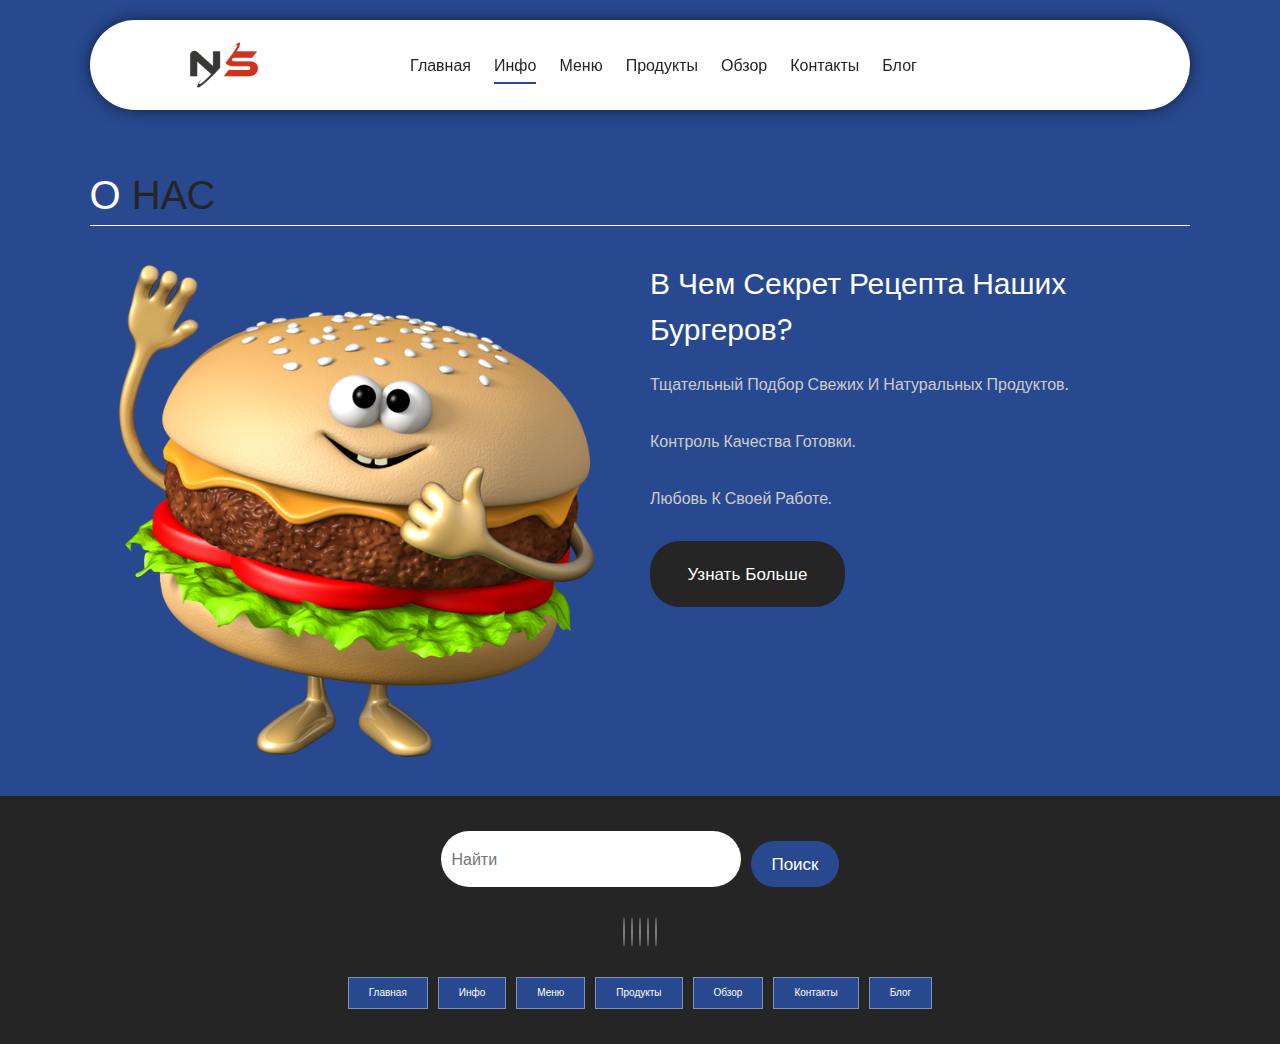
<file: about.html>
<!DOCTYPE html>
<html lang="en">
<head>
    <meta charset="UTF-8">
    <meta http-equiv="X-UA-Compatible" content="IE=edge">
    <meta name="viewport" content="width=device-width, initial-scale=1.0">
    <link rel="stylesheet" href="style.css">
    <script src="./jquery-3.5.1.min.js"></script>

    <link rel="stylesheet" href="https://cdnjs.cloudflare.com/ajax/libs/font-awesome/6.1.1/css/all.min.css" integrity="sha512-KfkfwYDsLkIlwQp6LFnl8zNdLGxu9YAA1QvwINks4PhcElQSvqcyVLLD9aMhXd13uQjoXtEKNosOWaZqXgel0g==" crossorigin="anonymous" referrerpolicy="no-referrer" />
    <title>Инфо</title>
</head>
<body>

    <header class="header" >
        <a href="#" class="logo">
            <img src="./image/pngegg.png" alt="logo">
        </a>
        <nav class="navbar">
            <a href="./index.html">Главная</a>
            <a href="./about.html" class="active">Инфо</a>
            <a href="./menu.html" >Меню</a>
            <a href="./products.html">Продукты</a>
            <a href="./review.html">Обзор</a>
            <a href="./contact.html">Контакты</a>
            <a href="./blog.html">Блог</a>
        </nav>
        <div class="buttons">
            <button id="search-btn">
                <a href="./search.html"><i class="fas fa-search"></i></a> 

            </button>
            <button id="cart-btn">
                <a href="./cart.html"><i class="fas fa-shopping-cart"></i></a> 

            </button>
            <button id="menu-btn">
                <i class="fas fa-bars"></i>
            </button>
        </div>
        <div class="search-form">
            <input type="text" class="search-input" id="search-box" placeholder="Search">
            <i class="fas fa-search"></i>
        </div>
        
    </header>
    <section class="about" id="about">
        <h1 class="heading">О <span>нас</span> </h1>

        <div class="row">
            <div class="image">
                <img src="./image/pngwing.com (7).png" alt="">
            </div>
            <div class="content">
                <h3>В чем секрет рецепта наших бургеров?</h3>
                <div class="paragraph">
                    <p>Тщательный подбор свежих и натуральных продуктов.</p>
                    <p>Контроль качества готовки.</p>
                    <p>Любовь к своей работе.</p>
                </div>
                    <a href="#" class="btn">Узнать больше</a>
            </div>
        </div>
    </section>
    
    <section class="footer">
        <div class="search">
            <input type="text" class="search-input" placeholder="Найти">
            <button class="btn btn-primary">Поиск</button>
        </div>
        <div class="share">
            <a href="#" class="fab fa-facebook"></a>
            <a href="#" class="fab fa-twitter"></a>
            <a href="#" class="fab fa-instagram"></a>
            <a href="#" class="fab fa-linkedin"></a>
            <a href="#" class="fab fa-pinterest"></a>
        </div>
        <div class="links">
            <a href="#home">Главная</a>
            <a href="#about">Инфо</a>
            <a href="#menu">Меню</a>
            <a href="#products">Продукты</a>
            <a href="#review">Обзор</a>
            <a href="#contact">Контакты</a>
            <a href="#blog">Блог</a>
        </div>
    </section>

    <script src="./main.js"></script>

</body>
</html>
</file>
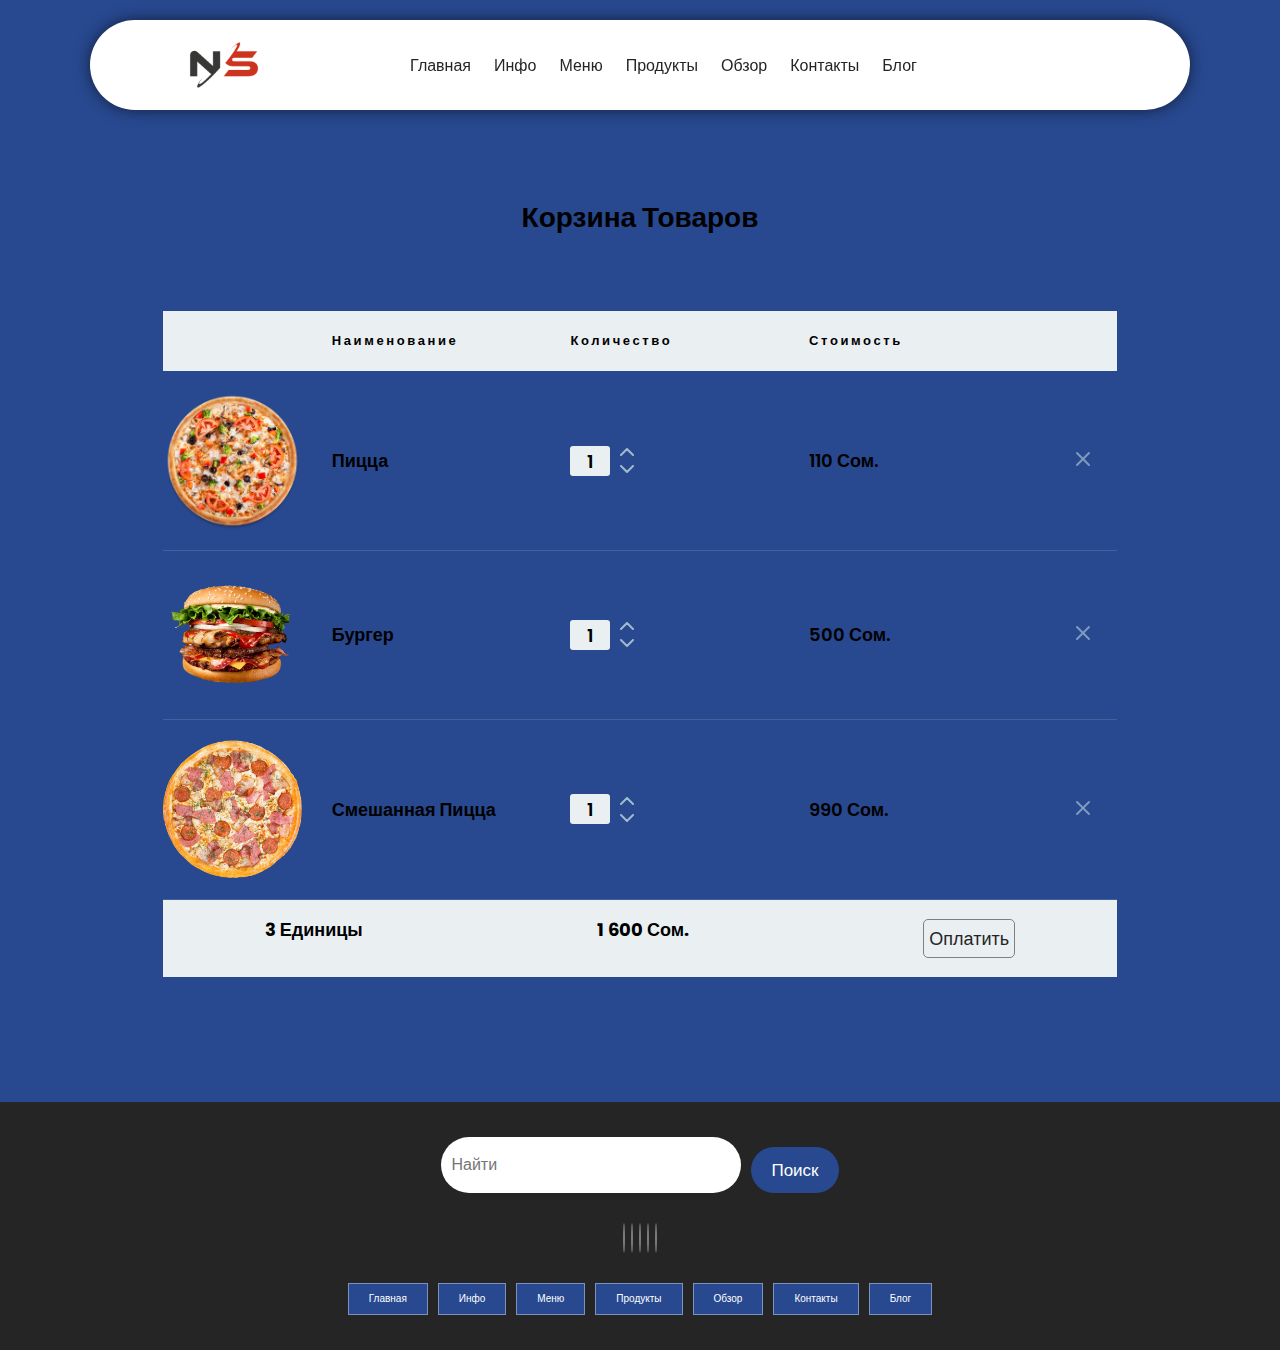
<file: cart.html>
<!DOCTYPE html>
<html lang="en">
<head>
    <meta charset="UTF-8">
    <meta http-equiv="X-UA-Compatible" content="IE=edge">
    <meta name="viewport" content="width=device-width, initial-scale=1.0">
    <title>Корзина товаров</title>
    <link rel="stylesheet" href="./style.css">
    <script src="./jquery-3.5.1.min.js"></script>

    <link rel="stylesheet" href="https://cdnjs.cloudflare.com/ajax/libs/font-awesome/6.1.1/css/all.min.css" integrity="sha512-KfkfwYDsLkIlwQp6LFnl8zNdLGxu9YAA1QvwINks4PhcElQSvqcyVLLD9aMhXd13uQjoXtEKNosOWaZqXgel0g==" crossorigin="anonymous" referrerpolicy="no-referrer" />
</head>
<body>
    <header class="header" >
        <a href="#" class="logo">
            <img src="./image/pngegg.png" alt="logo">
        </a>
        <nav class="navbar">
            <a href="./index.html">Главная</a>
            <a href="./about.html">Инфо</a>
            <a href="./menu.html" >Меню</a>
            <a href="./products.html">Продукты</a>
            <a href="./review.html">Обзор</a>
            <a href="./contact.html">Контакты</a>
            <a href="./blog.html">Блог</a>
        </nav>
        <div class="buttons">
            <button id="search-btn">
                <a href="./search.html"><i class="fas fa-search"></i></a> 

            </button>
            <button id="cart-btn">
                <i class="fas fa-shopping-cart search-active"></i>
            </button>
            <button id="menu-btn">
                <i class="fas fa-bars"></i>
            </button>
        </div>
        <div class="search-form">
            <input type="text" class="search-input" id="search-box" placeholder="Search">
            <i class="fas fa-search"></i>
        </div>
        
    </header>
    <section class="section-cart">
        <header class="section-cart__header">
            <div class="container">
                <h1 class="title-1">Корзина товаров</h1>
            </div>
        </header>
        <div class="section-cart__body">
            <div class="container">

                <section class="cart">
                    <header class="cart-header">
                        <div class="cart-header__title">наименование</div>
                        <div class="cart-header__count">количество</div>
                        <div class="cart-header__cost">стоимость</div>
                    </header>

                    <section class="product">
                        <div class="product__img"><img src="./image/pngwing.com.png" alt=""></div>
                        <div class="product__title">Пицца</div>
                        <div class="product__count">
                            <div class="count">
                                <div class="count__box">
                                    <input type="number" class="count__input" min="1" max="100" value="1">
                                </div>
                                <div class="count__controls">
                                    <button type="button" class="count__up">
                                        <img src="./image/icons/icon-up.svg" alt="Increase">
                                    </button>
                                    <button type="button" class="count__down">
                                        <img src="./image/icons/icon-down.svg" alt="Decrease">
                                    </button>
                                </div>
                            </div>
                        </div>
                        <div class="product__price">110 сом.</div>
                        <div class="product__controls">
                            <button type="button">
                                <img src="./image/icons/cross.svg" alt="Delete">
                            </button>
                        </div>
                    </section>

                    <section class="product">
                        <div class="product__img"><img src="./image/pngwing.com (2).png" alt="Бургер"></div>
                        <div class="product__title">Бургер</div>
                        <div class="product__count">
                            <div class="count">
                                <div class="count__box">
                                    <input type="number" class="count__input" min="1" max="100" value="1">
                                </div>
                                <div class="count__controls">
                                    <button type="button" class="count__up">
                                        <img src="./image/icons/icon-up.svg" alt="Increase">
                                    </button>
                                    <button type="button" class="count__down">
                                        <img src="./image/icons/icon-down.svg" alt="Decrease">
                                    </button>
                                </div>
                            </div>
                        </div>
                        <div class="product__price">500 сом.</div>
                        <div class="product__controls">
                            <button type="button">
                                <img src="./image/icons/cross.svg" alt="Delete">
                            </button>
                        </div>
                    </section>

                    <section class="product">
                        <div class="product__img"><img src="./image/pngwing.com (1).png" alt="Смешанная пицца"></div>
                        <div class="product__title">Смешанная пицца</div>
                        <div class="product__count">
                            <div class="count">
                                <div class="count__box">
                                    <input type="number" class="count__input" min="1" max="100" value="1">
                                </div>
                                <div class="count__controls">
                                    <button type="button" class="count__up">
                                        <img src="./image/icons/icon-up.svg" alt="Increase">
                                    </button>
                                    <button type="button" class="count__down">
                                        <img src="./image/icons/icon-down.svg" alt="Decrease">
                                    </button>
                                </div>
                            </div>
                        </div>
                        <div class="product__price">990 сом.</div>
                        <div class="product__controls">
                            <button type="button">
                                <img src="./image/icons/cross.svg" alt="Delete">
                            </button>
                        </div>
                    </section>


                    <footer class="cart-footer">
                        <div class="cart-footer__count">3 единицы</div>
                        <div class="cart-footer__price">1 600 сом.</div>
                        <div><a href="./order.html"><button >Оплатить</button></a></div>
                    </footer>
                </section>

            </div>
        </div>
    </section>
    <section class="footer">
        <div class="search">
            <input type="text" class="search-input" placeholder="Найти">
            <button class="btn btn-primary">Поиск</button>
        </div>
        <div class="share">
            <a href="#" class="fab fa-facebook"></a>
            <a href="#" class="fab fa-twitter"></a>
            <a href="#" class="fab fa-instagram"></a>
            <a href="#" class="fab fa-linkedin"></a>
            <a href="#" class="fab fa-pinterest"></a>
        </div>
        <div class="links">
            <a href="#home">Главная</a>
            <a href="#about">Инфо</a>
            <a href="#menu">Меню</a>
            <a href="#products">Продукты</a>
            <a href="#review">Обзор</a>
            <a href="#contact">Контакты</a>
            <a href="#blog">Блог</a>
        </div>
    </section>
<script src="./main.js"></script>

</body>
</html>
</file>
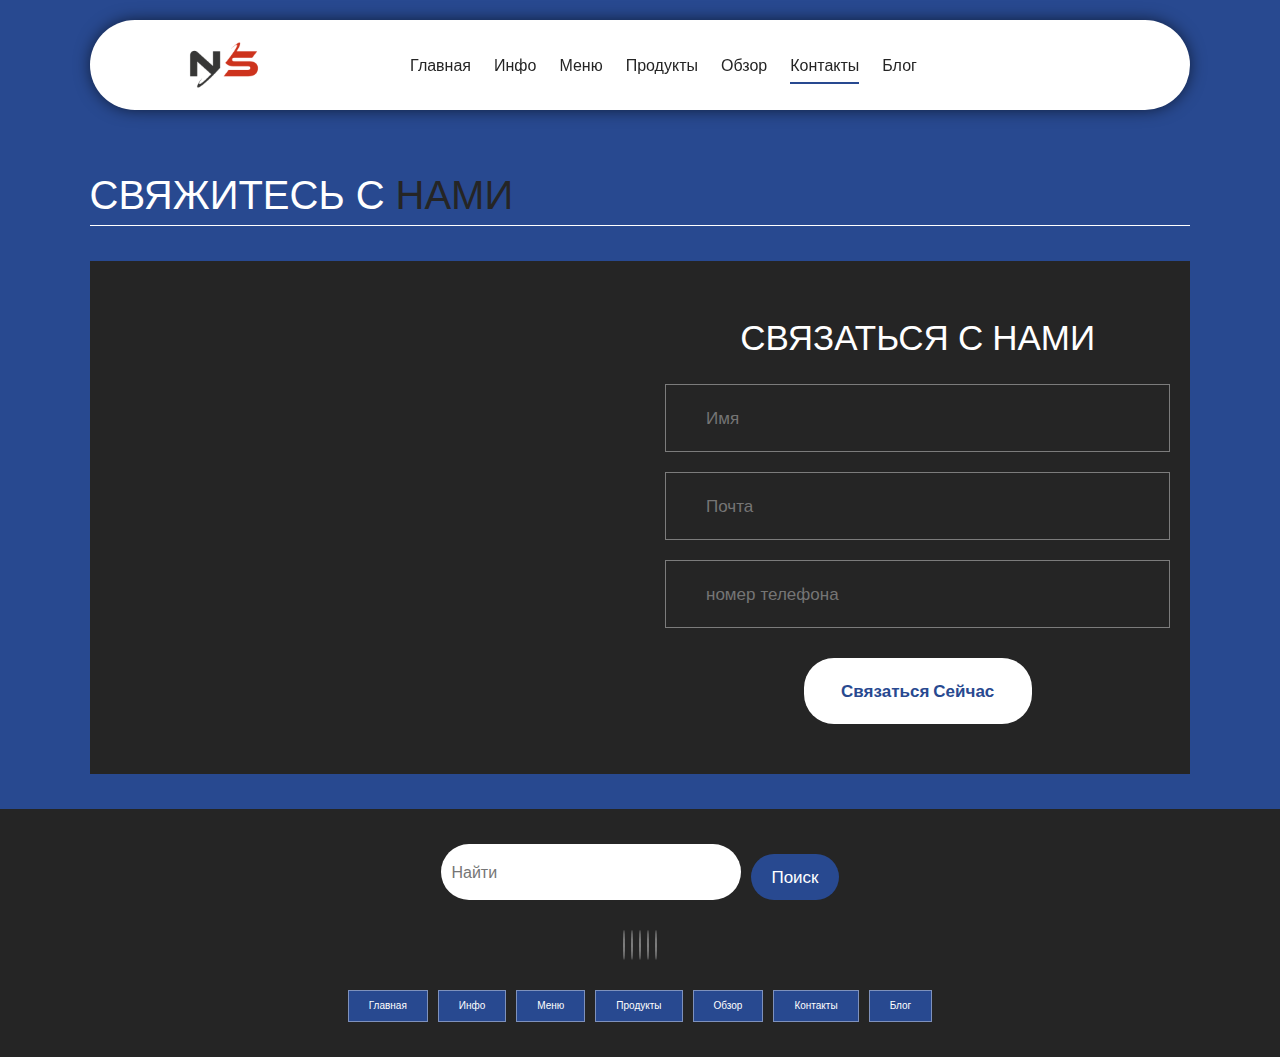
<file: contact.html>
<!DOCTYPE html>
<html lang="en">
<head>
    <meta charset="UTF-8">
    <meta http-equiv="X-UA-Compatible" content="IE=edge">
    <meta name="viewport" content="width=device-width, initial-scale=1.0">
    <link rel="stylesheet" href="style.css">
    <script src="./jquery-3.5.1.min.js"></script>

    <link rel="stylesheet" href="https://cdnjs.cloudflare.com/ajax/libs/font-awesome/6.1.1/css/all.min.css" integrity="sha512-KfkfwYDsLkIlwQp6LFnl8zNdLGxu9YAA1QvwINks4PhcElQSvqcyVLLD9aMhXd13uQjoXtEKNosOWaZqXgel0g==" crossorigin="anonymous" referrerpolicy="no-referrer" />
    <title>Контакты</title>
</head>
<body>

    <header class="header" >
        <a href="#" class="logo">
            <img src="./image/pngegg.png" alt="logo">
        </a>
        <nav class="navbar">
            <a href="./index.html">Главная</a>
            <a href="./about.html">Инфо</a>
            <a href="./menu.html" >Меню</a>
            <a href="./products.html">Продукты</a>
            <a href="./review.html">Обзор</a>
            <a href="./contact.html" class="active">Контакты</a>
            <a href="./blog.html">Блог</a>
        </nav>
        <div class="buttons">
            <button id="search-btn">
                <a href="./search.html"><i class="fas fa-search"></i></a> 

            </button>
            <button id="cart-btn">
                <a href="./cart.html"><i class="fas fa-shopping-cart"></i></a> 

            </button>
            <button id="menu-btn">
                <i class="fas fa-bars"></i>
            </button>
        </div>
        <div class="search-form">
            <input type="text" class="search-input" id="search-box" placeholder="Search">
            <i class="fas fa-search"></i>
        </div>
        
    </header>
    <section class="contact" id="contact">
        <h1 class="heading">Свяжитесь с  <span>нами</span> </h1>
        <div class="row">
            <iframe class="map" src="https://www.google.com/maps/embed?pb=!1m18!1m12!1m3!1d983.3235940970079!2d8.540719273659763!3d47.3713194174677!2m3!1f0!2f0!3f0!3m2!1i1024!2i768!4f13.1!3m3!1m2!1s0x47900a00aa1e1d17%3A0x278f576acdd580f5!2sStorchen%20Z%C3%BCrich%20-%20Lifestyle%20Boutique%20Hotel!5e0!3m2!1sde!2sch!4v1658505945506!5m2!1sde!2sch" allowfullscreen="" loading="lazy" referrerpolicy="no-referrer-when-downgrade"></iframe>
            <form>
                <h3>связаться с нами</h3>
                <div class="inputBox">
                    <i class="fas fa-user"></i>
                    <input type="text" placeholder="Имя">
                </div>
                <div class="inputBox">
                    <i class="fas fa-envelope"></i>
                    <input type="email" placeholder="Почта">
                </div>
                <div class="inputBox">
                    <i class="fas fa-phone"></i>
                    <input type="number" placeholder="номер телефона">
                </div>
                <input type="submit" class="btn" value="связаться сейчас">
            </form>
        </div>
    </section>
<section class="footer">
    <div class="search">
        <input type="text" class="search-input" placeholder="Найти">
        <button class="btn btn-primary">Поиск</button>
    </div>
    <div class="share">
        <a href="#" class="fab fa-facebook"></a>
        <a href="#" class="fab fa-twitter"></a>
        <a href="#" class="fab fa-instagram"></a>
        <a href="#" class="fab fa-linkedin"></a>
        <a href="#" class="fab fa-pinterest"></a>
    </div>
    <div class="links">
        <a href="#home">Главная</a>
        <a href="#about">Инфо</a>
        <a href="#menu">Меню</a>
        <a href="#products">Продукты</a>
        <a href="#review">Обзор</a>
        <a href="#contact">Контакты</a>
        <a href="#blog">Блог</a>
    </div>
</section>

<script src="./main.js"></script>


</body>
</html>
</file>
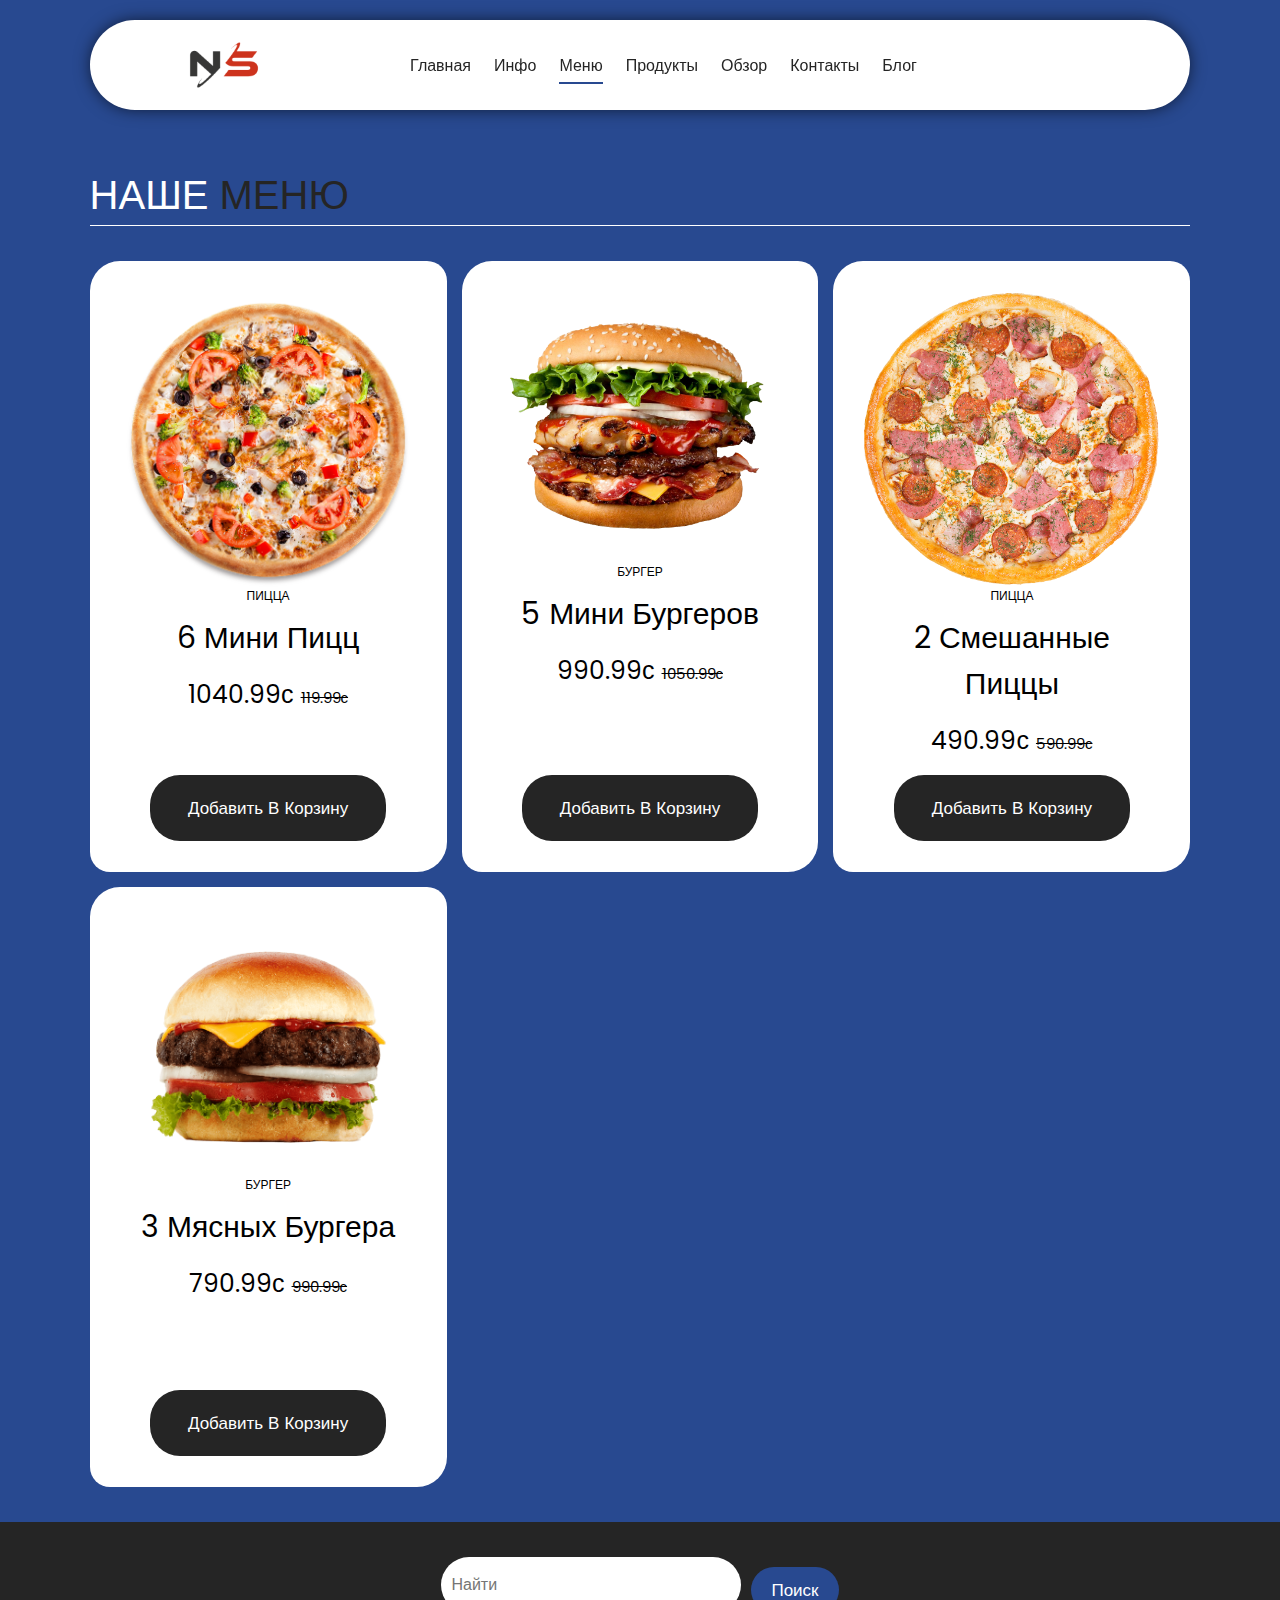
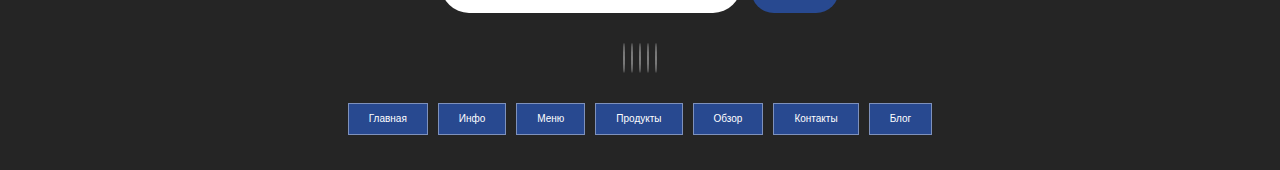
<file: menu.html>
<!DOCTYPE html>
<html lang="en">
<head>
    <meta charset="UTF-8">
    <meta http-equiv="X-UA-Compatible" content="IE=edge">
    <meta name="viewport" content="width=device-width, initial-scale=1.0">
    <link rel="stylesheet" href="style.css">
    <script src="./jquery-3.5.1.min.js"></script>

    <link rel="stylesheet" href="https://cdnjs.cloudflare.com/ajax/libs/font-awesome/6.1.1/css/all.min.css" integrity="sha512-KfkfwYDsLkIlwQp6LFnl8zNdLGxu9YAA1QvwINks4PhcElQSvqcyVLLD9aMhXd13uQjoXtEKNosOWaZqXgel0g==" crossorigin="anonymous" referrerpolicy="no-referrer" />
    <title>Меню</title>
</head>
<body>

    <header class="header" >
        <a href="#" class="logo">
            <img src="./image/pngegg.png" alt="logo">
        </a>
        <nav class="navbar">
            <a href="./index.html">Главная</a>
            <a href="./about.html">Инфо</a>
            <a href="./menu.html" class="active" >Меню</a>
            <a href="./products.html">Продукты</a>
            <a href="./review.html">Обзор</a>
            <a href="./contact.html">Контакты</a>
            <a href="./blog.html">Блог</a>
        </nav>
        <div class="buttons">
            <button id="search-btn">
                <a href="./search.html"><i class="fas fa-search"></i></a> 

            </button>
            <button id="cart-btn">
                <a href="./cart.html"><i class="fas fa-shopping-cart"></i></a> 

            </button>
            <button id="menu-btn">
                <i class="fas fa-bars"></i>
            </button>
        </div>
        <div class="search-form">
            <input type="text" class="search-input" id="search-box" placeholder="Search">
            <i class="fas fa-search"></i>
        </div>
        
    </header>
    <section class="menu" id="menu">
        <h1 class="heading">Наше <span>меню</span></h1>
        <div class="box-container">
            <div class="box">

                <div class="box-head">
                    <img src="./image/pngwing.com.png" alt="">
                    <span class="menu-category">Пицца</span>
                    <h3>6 Мини пицц</h3>
                    <div class="price">1040.99с <span>119.99с</span></div>
                </div>
                <div class="box-bottom">
                    <a href="#" class="btn">Добавить в корзину</a>
                </div>
            </div>
            <div class="box">

                <div class="box-head">
                    <img src="./image/pngwing.com (2).png" alt="">
                    <span class="menu-category">Бургер</span>
                    <h3>5 Мини Бургеров</h3>
                    <div class="price">990.99с <span>1050.99с</span></div>
                </div>
                <div class="box-bottom">
                    <a href="#" class="btn">Добавить в корзину</a>
                </div>
            </div>
            <div class="box">

                <div class="box-head">
                    <img src="./image/pngwing.com (1).png" alt="">
                    <span class="menu-category">Пицца</span>
                    <h3>2 Смешанные пиццы</h3>
                    <div class="price">490.99с <span>590.99с</span></div>
                </div>
                <div class="box-bottom">
                    <a href="#" class="btn">Добавить в корзину</a>
                </div>
            </div>
            <div class="box">

                <div class="box-head">
                    <img src="./image/pngwing.com (3).png" alt="">
                    <span class="menu-category">Бургер</span>
                    <h3>3 Мясных бургера</h3>
                    <div class="price">790.99с <span>990.99с</span></div>
                </div>
                <div class="box-bottom">
                    <a href="#" class="btn">Добавить в корзину</a>
                </div>
            </div>
        </div>
    </section>

    <section class="footer">
        <div class="search">
            <input type="text" class="search-input" placeholder="Найти">
            <button class="btn btn-primary">Поиск</button>
        </div>
        <div class="share">
            <a href="#" class="fab fa-facebook"></a>
            <a href="#" class="fab fa-twitter"></a>
            <a href="#" class="fab fa-instagram"></a>
            <a href="#" class="fab fa-linkedin"></a>
            <a href="#" class="fab fa-pinterest"></a>
        </div>
        <div class="links">
            <a href="#home">Главная</a>
            <a href="#about">Инфо</a>
            <a href="#menu">Меню</a>
            <a href="#products">Продукты</a>
            <a href="#review">Обзор</a>
            <a href="#contact">Контакты</a>
            <a href="#blog">Блог</a>
        </div>
    </section>

    <script src="./main.js"></script>

</body>
</html>
</file>
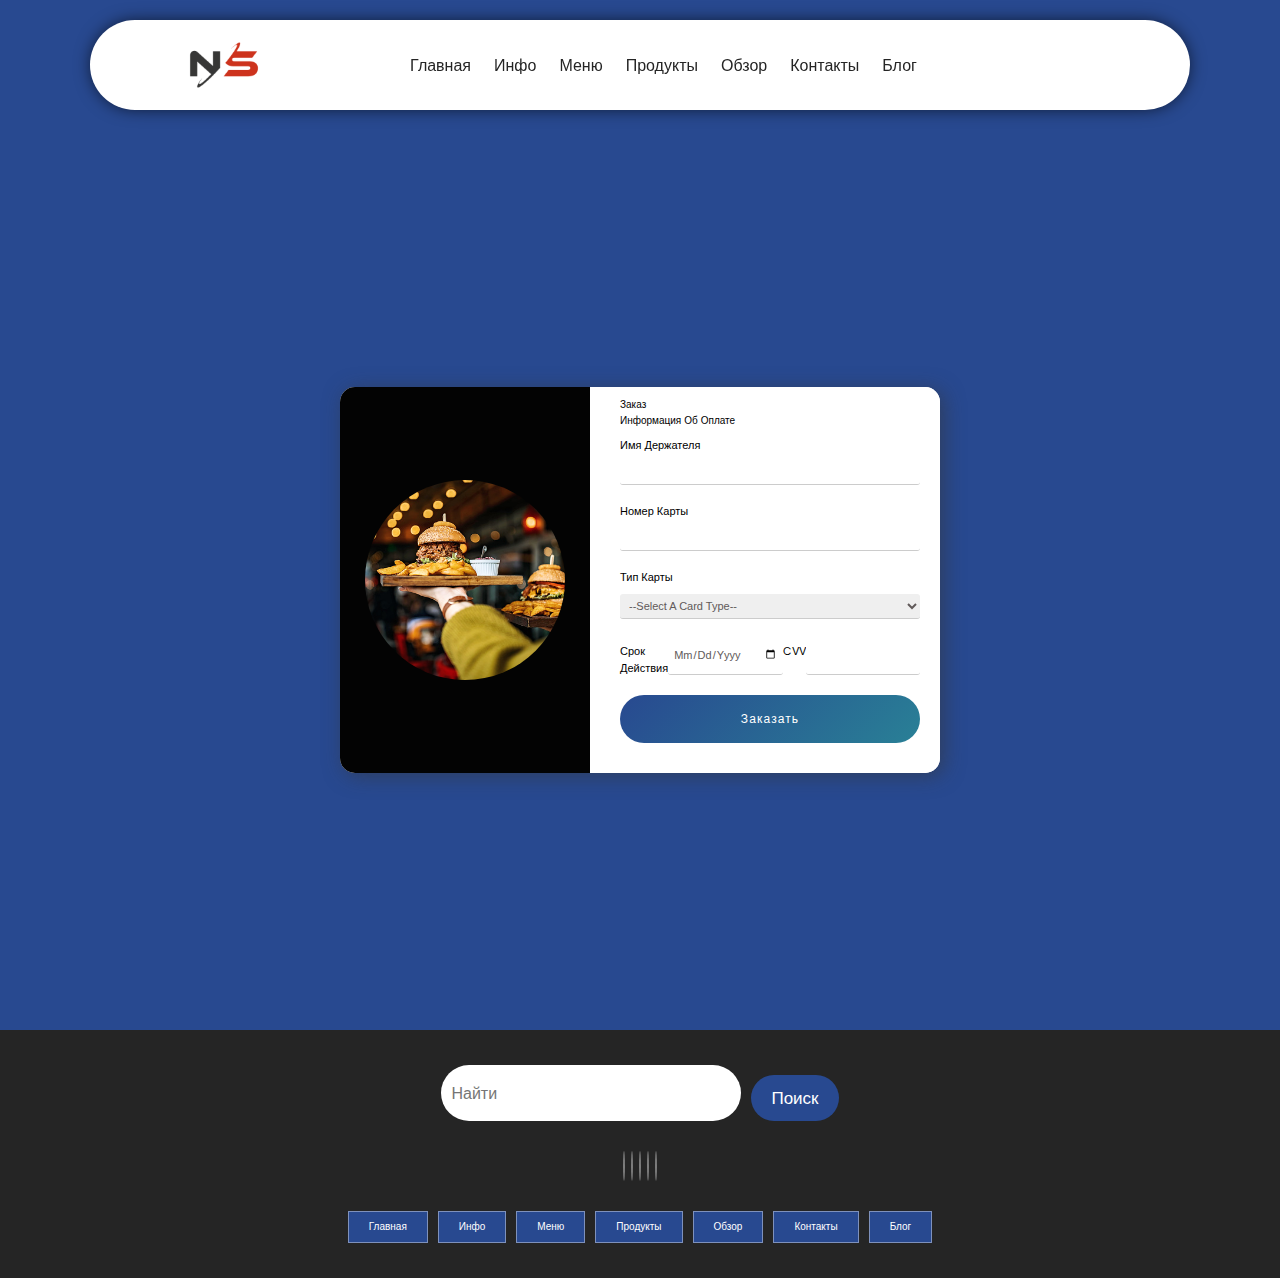
<file: order.html>
<!DOCTYPE html>
<html>

<head>
    <title>Заказ</title>
    <meta name="description" content="This is the description">
    <link rel="stylesheet" href="style.css">
    <script src="./jquery-3.5.1.min.js"></script>

    <link rel="stylesheet" href="https://cdnjs.cloudflare.com/ajax/libs/font-awesome/6.1.1/css/all.min.css" integrity="sha512-KfkfwYDsLkIlwQp6LFnl8zNdLGxu9YAA1QvwINks4PhcElQSvqcyVLLD9aMhXd13uQjoXtEKNosOWaZqXgel0g==" crossorigin="anonymous" referrerpolicy="no-referrer" />

</head>

<body>
    <header class="header" >
        <a href="#" class="logo">
            <img src="./image/pngegg.png" alt="logo">
        </a>
        <nav class="navbar">
            <a href="./index.html">Главная</a>
            <a href="./about.html">Инфо</a>
            <a href="./menu.html" >Меню</a>
            <a href="./products.html">Продукты</a>
            <a href="./review.html">Обзор</a>
            <a href="./contact.html">Контакты</a>
            <a href="./blog.html">Блог</a>
        </nav>
        <div class="buttons">
            <button id="search-btn">
                <a href="./search.html"><i class="fas fa-search"></i></a> 

            </button>
            <button id="cart-btn">
                <a href="./cart.html"><i class="fas fa-shopping-cart"></i></a> 

            </button>
            <button id="menu-btn">
                <i class="fas fa-bars"></i>
            </button>
        </div>
        <div class="search-form">
            <input type="text" class="search-input" id="search-box" placeholder="Search">
            <i class="fas fa-search"></i>
        </div>
        
    </header>

    <div class="mainscreen">
        
          <div class="card">
            <div class="leftside">
              <img
                src="./image/order-photo.jpg"
                class="product_order"
                alt="Shoes"
              />
            </div>
            <div class="rightside">
                <h1>Заказ</h1>
                <h2>Информация об оплате</h2>
                <p>Имя держателя</p>
                <input type="text" class="inputbox" name="name"  />
                <p>Номер карты</p>
                <input type="number" class="inputbox" name="card_number" id="card_number"  />
    
                <p>Тип карты</p>
                <select class="inputbox" name="card_type" id="card_type" >
                  <option value="">--Select a Card Type--</option>
                  <option value="Visa">Visa</option>
                  <option value="RuPay">RuPay</option>
                  <option value="MasterCard">MasterCard</option>
                </select>
    <div class="expcvv">
    
                <p >Срок действия</p>
                <input type="date" class="inputbox" name="exp_date"   />
    
                <p >CVV</p>
                <input type="пароль" class="inputbox" name="cvv" id="cvv"  />
            </div>
              <a href="./index.html"><button  class="button">Заказать</button></a>  
            </div>
          </div>
        </div>
      
    
    <section class="footer">
        <div class="search">
            <input type="text" class="search-input" placeholder="Найти">
            <button class="btn btn-primary">Поиск</button>
        </div>
        <div class="share">
            <a href="#" class="fab fa-facebook"></a>
            <a href="#" class="fab fa-twitter"></a>
            <a href="#" class="fab fa-instagram"></a>
            <a href="#" class="fab fa-linkedin"></a>
            <a href="#" class="fab fa-pinterest"></a>
        </div>
        <div class="links">
            <a href="#home">Главная</a>
            <a href="#about">Инфо</a>
            <a href="#menu">Меню</a>
            <a href="#products">Продукты</a>
            <a href="#review">Обзор</a>
            <a href="#contact">Контакты</a>
            <a href="#blog">Блог</a>
        </div>
    </section>
<script src="./main.js"></script>

</body>

</html>
</file>
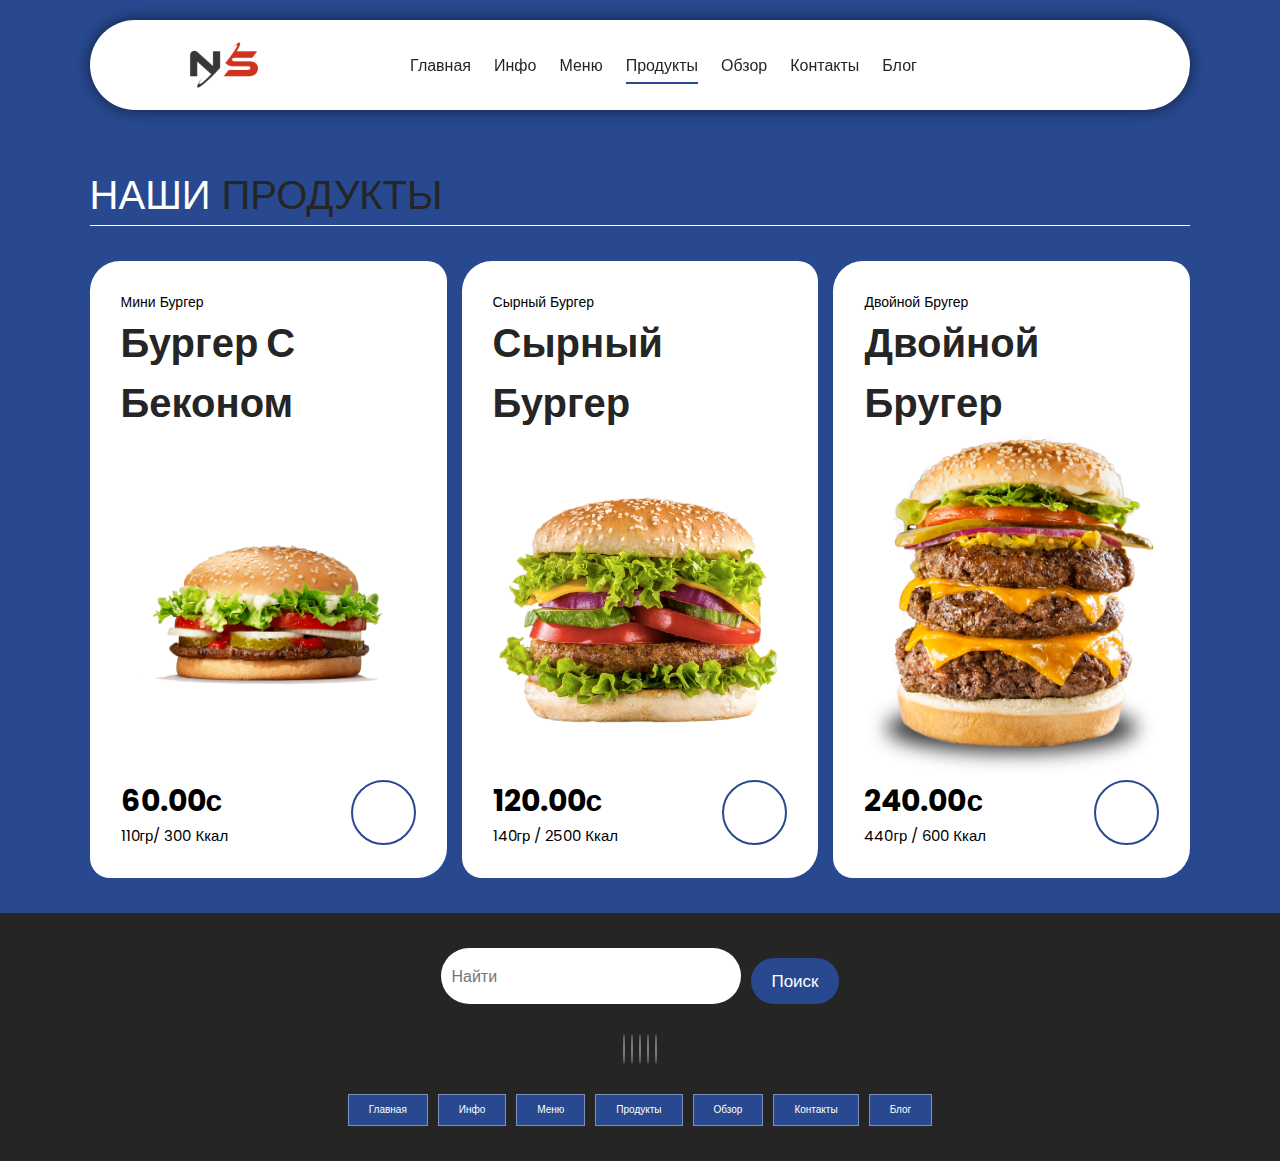
<file: products.html>
<!DOCTYPE html>
<html lang="en">
<head>
    <meta charset="UTF-8">
    <meta http-equiv="X-UA-Compatible" content="IE=edge">
    <meta name="viewport" content="width=device-width, initial-scale=1.0">
    <link rel="stylesheet" href="style.css">
    <script src="./jquery-3.5.1.min.js"></script>

    <link rel="stylesheet" href="https://cdnjs.cloudflare.com/ajax/libs/font-awesome/6.1.1/css/all.min.css" integrity="sha512-KfkfwYDsLkIlwQp6LFnl8zNdLGxu9YAA1QvwINks4PhcElQSvqcyVLLD9aMhXd13uQjoXtEKNosOWaZqXgel0g==" crossorigin="anonymous" referrerpolicy="no-referrer" />
    <title>Наши продукты</title>
</head>
<body>

    <header class="header" >
        <a href="#" class="logo">
            <img src="./image/pngegg.png" alt="logo">
        </a>
        <nav class="navbar">
            <a href="./index.html">Главная</a>
            <a href="./about.html">Инфо</a>
            <a href="./menu.html" >Меню</a>
            <a href="./products.html" class="active">Продукты</a>
            <a href="./review.html">Обзор</a>
            <a href="./contact.html">Контакты</a>
            <a href="./blog.html">Блог</a>
        </nav>
        <div class="buttons">
            <button id="search-btn">
                <a href="./search.html"><i class="fas fa-search"></i></a> 

            </button>
            <button id="cart-btn">
                <a href="./cart.html"><i class="fas fa-shopping-cart"></i></a> 

            </button>
            <button id="menu-btn">
                <i class="fas fa-bars"></i>
            </button>
        </div>
        <div class="search-form">
            <input type="text" class="search-input" id="search-box" placeholder="Search">
            <i class="fas fa-search"></i>
        </div>
        
    </header>
    <section class="products" id="products">
        <h1 class="heading">Наши <span>Продукты</span> </h1>
        <div class="box-container">
            <div class="box">
                <div class="box-head">
                    <span class="title">Мини бургер</span>
                    <a href="#" class="name">Бургер с беконом</a>
                </div>
                <div class="image">
                    <img src="./image/pngwing.com (6).png" alt="">
                </div>
                <div class="box-bottom">
                    <div class="info">
                        <b class="price">60.00с</b>
                        <span class="amount">110гр/ 300 ккал</span>
                    </div>
                    <div class="product-btn">
                        <a href="#">
                            <i class="fas fa-plus"></i>
                        </a>
                    </div>
                </div>
            </div>
            <div class="box">
                <div class="box-head">
                    <span class="title">Сырный Бургер</span>
                    <a href="#" class="name">Сырный Бургер</a>
                </div>
                <div class="image">
                    <img src="./image/pngwing.com (4).png" alt="">
                </div>
                <div class="box-bottom">
                    <div class="info">
                        <b class="price">120.00с</b>
                        <span class="amount">140гр / 2500 ккал</span>
                    </div>
                    <div class="product-btn">
                        <a href="#">
                            <i class="fas fa-plus"></i>
                        </a>
                    </div>
                </div>
            </div>
            <div class="box">
                <div class="box-head">
                    <span class="title">двойной бругер</span>
                    <a href="#" class="name">двойной бругер</a>
                </div>
                <div class="image">
                    <img src="./image/pngwing.com (5).png" alt="">
                </div>
                <div class="box-bottom">
                    <div class="info">
                        <b class="price">240.00с</b>
                        <span class="amount">440гр / 600 ккал</span>
                    </div>
                    <div class="product-btn">
                        <a href="#">
                            <i class="fas fa-plus"></i>
                        </a>
                    </div>
                </div>
            </div>
        </div>
    </section>
<section class="footer">
    <div class="search">
        <input type="text" class="search-input" placeholder="Найти">
        <button class="btn btn-primary">Поиск</button>
    </div>
    <div class="share">
        <a href="#" class="fab fa-facebook"></a>
        <a href="#" class="fab fa-twitter"></a>
        <a href="#" class="fab fa-instagram"></a>
        <a href="#" class="fab fa-linkedin"></a>
        <a href="#" class="fab fa-pinterest"></a>
    </div>
    <div class="links">
        <a href="#home">Главная</a>
        <a href="#about">Инфо</a>
        <a href="#menu">Меню</a>
        <a href="#products">Продукты</a>
        <a href="#review">Обзор</a>
        <a href="#contact">Контакты</a>
        <a href="#blog">Блог</a>
    </div>
</section>

<script src="./main.js"></script>


</body>
</html>
</file>
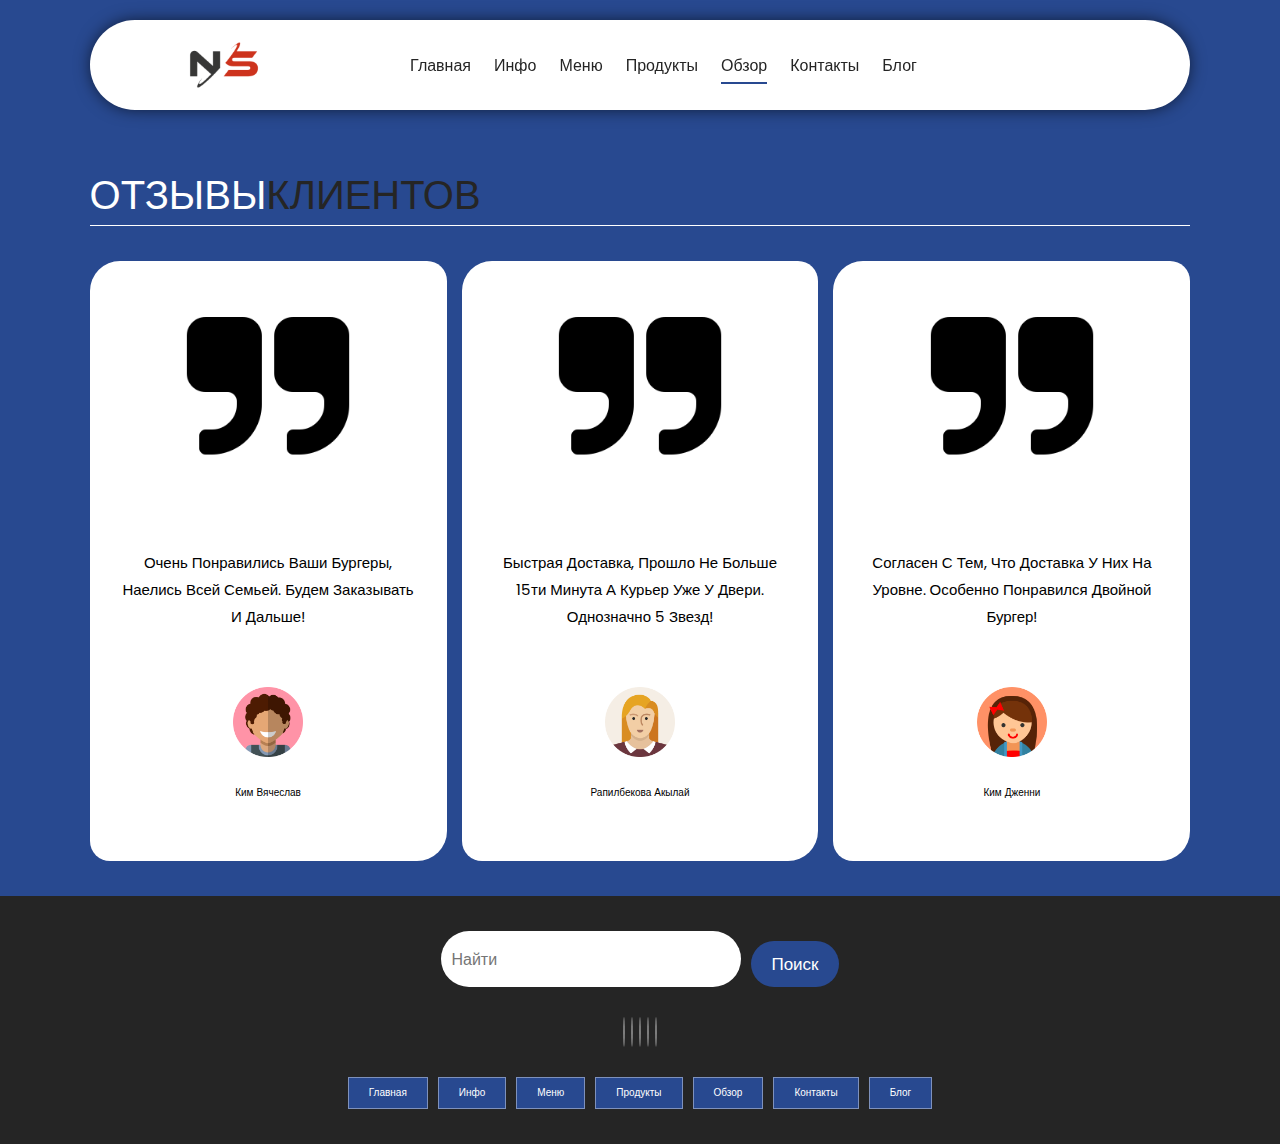
<file: review.html>
<!DOCTYPE html>
<html lang="en">
<head>
    <meta charset="UTF-8">
    <meta http-equiv="X-UA-Compatible" content="IE=edge">
    <meta name="viewport" content="width=device-width, initial-scale=1.0">
    <link rel="stylesheet" href="style.css">
    <script src="./jquery-3.5.1.min.js"></script>

    <link rel="stylesheet" href="https://cdnjs.cloudflare.com/ajax/libs/font-awesome/6.1.1/css/all.min.css" integrity="sha512-KfkfwYDsLkIlwQp6LFnl8zNdLGxu9YAA1QvwINks4PhcElQSvqcyVLLD9aMhXd13uQjoXtEKNosOWaZqXgel0g==" crossorigin="anonymous" referrerpolicy="no-referrer" />
    <title>Обзор</title>
</head>
<body>

    <header class="header" >
        <a href="#" class="logo">
            <img src="./image/pngegg.png" alt="logo">
        </a>
        <nav class="navbar">
            <a href="./index.html">Главная</a>
            <a href="./about.html">Инфо</a>
            <a href="./menu.html" >Меню</a>
            <a href="./products.html">Продукты</a>
            <a href="./review.html" class="active">Обзор</a>
            <a href="./contact.html">Контакты</a>
            <a href="./blog.html">Блог</a>
        </nav>
        <div class="buttons">
            <button id="search-btn">
               <a href="./search.html"><i class="fas fa-search"></i></a> 
            </button>
            <button id="cart-btn">
               <a href="./cart.html"><i class="fas fa-shopping-cart"></i></a> 
            </button>
            <button id="menu-btn">
                <i class="fas fa-bars"></i>
            </button>
        </div>
        <div class="search-form">
            <input type="text" class="search-input" id="search-box" placeholder="Search">
            <i class="fas fa-search"></i>
        </div>
        
    </header>
    <section class="review" id="review">
        <h1 class="heading">Отзывы<span>клиентов</span> </h1>
        <div class="box-container">
            <div class="box">
                <img src="./image/pngwing.com (8).png" alt="quote">
                <p> Очень понравились ваши бургеры, наелись всей семьей. Будем заказывать и дальше!</p>
                <img src="./image/pngwing.com (9).png" alt="customer-avatar" class="user">
                <h3>Ким Вячеслав</h3>
                <div class="stars">
                    <i class="fas fa-star"></i>
                    <i class="fas fa-star"></i>
                    <i class="fas fa-star"></i>
                    <i class="fas fa-star"></i>
                    <i class="fas fa-star-half-alt"></i>
                </div>
            </div>
            <div class="box">
                <img src="./image/pngwing.com (8).png" alt="quote">
                <p>Быстрая доставка, прошло не больше 15ти минута а курьер уже у двери. Однозначно 5 звезд!</p>
                <img src="./image/pngwing.com (10).png" alt="customer-avatar" class="user">
                <h3>Рапилбекова акылай</h3>
                <div class="stars">
                    <i class="fas fa-star"></i>
                    <i class="fas fa-star"></i>
                    <i class="fas fa-star"></i>
                    <i class="fas fa-star"></i>
                    <i class="fas fa-star-half-alt"></i>
                </div>
            </div>
            <div class="box">
                <img src="./image/pngwing.com (8).png" alt="quote">
                <p>Согласен с тем, что доставка у них на уровне. Особенно понравился двойной бургер!</p>
                <img src="./image/pngwing.com (11).png" alt="customer-avatar" class="user">
                <h3>Ким Дженни</h3>
                <div class="stars">
                    <i class="fas fa-star"></i>
                    <i class="fas fa-star"></i>
                    <i class="fas fa-star"></i>
                    <i class="fas fa-star"></i>
                    <i class="fas fa-star-half-alt"></i>
                </div>
            </div>
        </div>
    </section> 

<section class="footer">
    <div class="search">
        <input type="text" class="search-input" placeholder="Найти">
        <button class="btn btn-primary">Поиск</button>
    </div>
    <div class="share">
        <a href="#" class="fab fa-facebook"></a>
        <a href="#" class="fab fa-twitter"></a>
        <a href="#" class="fab fa-instagram"></a>
        <a href="#" class="fab fa-linkedin"></a>
        <a href="#" class="fab fa-pinterest"></a>
    </div>
    <div class="links">
        <a href="#home">Главная</a>
        <a href="#about">Инфо</a>
        <a href="#menu">Меню</a>
        <a href="#products">Продукты</a>
        <a href="#review">Обзор</a>
        <a href="#contact">Контакты</a>
        <a href="#blog">Блог</a>
    </div>
</section>
<script src="./main.js"></script>


</body>
</html>
</file>
<file: style.css>
@import url('https://fonts.googleapis.com/css2?family=Poppins:wght@100;200;300;400;500;600;700&display=swap');

:root {
  --main-color: #284990;
  --black-color: #252525;
  --border: 0.1rem solid rgba(255, 255, 255, 0.4);
  --burger: none
}

* {
  font-family: 'Poppins', sans-serif;
  margin: 0;
  padding: 0;
  border: none;
  box-sizing: border-box;
  text-decoration: none;
  text-transform: capitalize;
  transition: .2s ease;
  outline: none;
}

html {
  font-size: 62.5%;
  overflow-x: hidden;
  scroll-behavior: smooth;
}

body {
  background-color: var(--main-color);

}

section {
  padding: 3.5rem 7%;
  scroll-margin-top: 9rem;
}

img {
  width: 100%;
  object-fit: contain;
}

a {
  text-decoration: none;
  color: var(--black-color);
}

.btn {
  margin-top: 1rem;
  display: inline-block;
  padding: 2rem 3.75rem;
  border-radius: 30px;
  font-size: 1.7rem;
  color: #fff;
  background-color: var(--black-color);
  cursor: pointer;
}

.btn:hover {
  opacity: 0.8;
}

.heading {
  color: #fff;
  text-transform: uppercase;
  font-size: 4rem;
  margin-bottom: 3.5rem;
  border-bottom: 0.1rem solid #fff;
}

.heading span {
  text-transform: uppercase;
  color: var(--black-color);
}

.box-container {
  display: grid;
  grid-template-columns: repeat(auto-fit, minmax(30rem, 1fr));
  gap: 1.5rem;
}

.box {
  padding: 3rem;
  background-color: #fff;
  border-radius: 3rem 2rem;
  min-height: 60rem;
  display: flex;
  flex-direction: column;
  justify-content: space-between;
  text-align: center;
  border: var(--border);
}

.search-input {
  font-size: 1.6rem;
  color: var(--black-color);
  padding: 1rem;
  text-transform: none;
  border-radius: 3rem;
}




.header {
  display: flex;
  justify-content: space-between;
  align-items: center;
  background-color: #fff;
  padding: 0 7%;
  margin: 2rem 7%;
  border-radius: 30rem;
  box-shadow: 0px 0px 17px -2px rgba(0, 0, 0, 0.75);
  position: sticky;
  top: 0;
  z-index: 1000;
}

.header .search-form {
  position: absolute;
  top: 115%;
  right: 7%;
  background-color: #fff;
  width: 50rem;
  height: 5rem;
  display: flex;
  align-items: center;
  border-radius: 3rem;
  box-shadow: 0px 0px 25px 2px rgb(0 0 0 / 75%);
  transform: scaleY(0);
}

.header .search-form.active {
  transform: scaleY(1);
}

.header .search-form i {
  cursor: pointer;
  font-size: 2.2rem;
  margin-right: 1.5rem;
  color: var(--black-color);
}

.header .search-form input {
  width: 100%;
}

.header .logo img {
  height: 9rem;
}

.header .navbar a {
  margin: 0 1rem;
  font-size: 1.6rem;
  color: var(--black-color);
  border-bottom: 0.2rem solid transparent;
}


.menu-active{
  display: block;
}
.header .navbar a.active,
.header .navbar a:hover {
  border-color: var(--main-color);
  padding-bottom: .5rem;
}

.header .buttons button {
  cursor: pointer;
  font-size: 2.5rem;
  margin-left: 2rem;
  background-color: transparent;
  cursor: pointer;
}

.header .cart-items-container {
  position: absolute;
  top: 95%;
  height: calc(100vh - 9rem);
  width: 35rem;
  background-color: #fff;
  box-shadow: 0px 20px 14px 0px rgba(0 0 0 / 75%);
  right: -100%;
}

.header .cart-items-container.active {
  right: 3rem;
}

.header .cart-items-container .cart-item {
  position: relative;
  display: flex;
  align-items: center;
  gap: 1.5rem;
  padding: 1.5rem;
}

.header .cart-items-container .cart-item:hover {
  box-shadow: 0px 0px 10px 0px rgba(0, 0, 0, 0.75);
}

.header .cart-items-container .cart-item img {
  height: 7rem;
  width: auto;
}

.header .cart-items-container .cart-item .content h3 {
  font-size: 2rem;
  color: var(--black-color);
  padding: 0.5rem;
}

.header .cart-items-container .cart-item .content .price {
  font-size: 1.5rem;
  color: var(--black-color);
}

.header .cart-items-container .cart-item .fa-times {
  position: absolute;
  top: 1rem;
  right: 1.5rem;
  font-size: 2rem;
  cursor: pointer;
  color: var(--black-color);
}

.header .cart-items-container .btn {
  width: 100%;
  text-align: center;
  border-radius: unset;
}

.header #menu-btn {
  display: none;
}


.home {
  min-height: 100vh;
  background: url(./image/pizza-with-turkey-bacon-orange-and-cashew-nuts-2022-03-29-07-33-54-utc.jpg) no-repeat;
  background-size: cover;
  background-position: center;
  margin-top: -134px;
  display: flex;
  align-items: center;
}

.home .content {
  max-width: 60rem;
}

.home .content h3 {
  font-size: 6rem;
  color: #fff;
}

.home .content p {
  font-size: 2rem;
  font-weight: 300;
  line-height: 1.8;
  padding: 1rem 0;
  color: #fff;
}


.menu .box-container .menu-category {
  font-size: 1.2rem;
  text-transform: uppercase;
}

.menu .box-container .box h3 {
  font-size: 3rem;
  padding: 1rem 0;
}

.menu .box-container .box .price {
  font-size: 2.5rem;
  padding: 0.5rem 0;
}

.menu .box-container .box .price span {
  text-decoration: line-through;
  font-size: 1.5rem;
}

.products .box-container .box .box-head {
  display: flex;
  flex-direction: column;
  align-items: start;
  z-index: 10;
}

.products .box-container .box .box-head .title {
  font-size: 1.4rem;
}

.products .box-container .box-head .name {
  font-size: 4rem;
  font-weight: bold;
  text-align: start;
  overflow-wrap: anywhere;
}

.products .box-container .box .box-bottom {
  display: flex;
  justify-content: space-between;
  align-items: center;
}

.products .box-container .box .box-bottom .info {
  display: flex;
  flex-direction: column;
  align-items: flex-start;
}

.products .box-container .box-bottom .info .price {
  font-size: 3rem;
}

.products .box-container .box-bottom .info .amount {
  font-size: 1.5rem;
}

.products .box-container .box-bottom .product-btn a {
  display: flex;
  justify-content: center;
  align-items: center;
  border-radius: 50%;
  width: 6.5rem;
  height: 6.5rem;
  border: 0.2rem solid var(--main-color);
}

.products .box-container .box-bottom .product-btn a i {
  font-size: 1.6rem;
  color: var(--main-color);
}

.about .row .image {
  flex: 1 1 45rem;
}

.about .row .image img {
  height: 50rem;
  object-fit: contain;
}


.about .row {
  display: flex;
  flex-wrap: wrap;
  column-gap: 2rem;
}

.about .row .content {
  flex: 1 1 45rem;
}

.about .row .content h3 {
  font-size: 3rem;
  color: #fff;
}

.about .row .content p {
  font-size: 1.6rem;
  color: #ccc;
  padding: 1rem 0;
  line-height: 1.8;
}

.review .box-container .box img {
  height: 20rem;
  object-fit: contain;
}

.review .box-container .box p {
  font-size: 1.5rem;
  line-height: 1.8;
  padding: 2rem 0;
}

.review .box-container .box .user {
  height: 7rem;
  object-fit: contain;
}

.review .box-container .box .h3 {
  padding: 1rem 0;
  font-size: 2rem;
  color: var(--main-color);
}

.review .box-container .box .stars {
  font-size: 1.5rem;
  color: gold;
}

.contact .row {
  display: flex;
  background-color: var(--black-color);
  flex-wrap: wrap;
  gap: 1rem;
}

.contact .row .map {
  flex: 1 1 45px;
  width: 100%;
  object-fit: cover;
}

.contact .row form {
  flex: 1 1 45px;
  padding: 5rem 2rem;
  text-align: center;
}

.contact .row form h3 {
  text-transform: uppercase;
  font-size: 3.5rem;
  color: #fff;
}

.contact .row form .inputBox {
  display: flex;
  align-items: center;
  margin: 2rem 0;
  border: var(--border);
}

.contact .row form .inputBox i {
  color: #fff;
  font-size: 2rem;
  padding-left: 2rem;
}

.contact .row form .inputBox input {
  width: 100%;
  padding: 2rem;
  font-size: 1.7rem;
  color: #fff;
  text-transform: none;
  background-color: transparent;
}

.contact .row form .btn {
  color: var(--main-color);
  background-color: #fff;
  font-weight: bold;
}

.blog .box-container .box-full {
  background-color: #fff;
  border-radius: 3rem;
}

.blog .box-container .box-full .image {
  height: 25rem;
  overflow: hidden;
  width: 100%;
  border-top-left-radius: 3rem;
  border-top-right-radius: 3rem;
}

.blog .box-container .box-full:hover .image img {
  transform: scale(1.2);
}

.blog .box-container .box-full .content {
  padding: 2rem;
}

.blog .box-container .box-full .content .title {
  line-height: 1.5;
  font-size: 2.5rem;
}

.blog .box-container .box-full .content span {
  display: block;
  padding-top: 1rem;
  font-size: 1rem;
}

.blog .box-container .box-full .content p {
  font-size: 1.6rem;
  line-height: 1.8;
  color: #ccc;
  padding: 1rem 0;
}

.footer {
  background-color: var(--black-color);
  text-align: center;
}

.footer .search {
  display: flex;
  justify-content: center;
}

.footer .search .search-input {
  width: 30rem;
}

.footer .search .btn-primary {
  background-color: var(--main-color);
  padding: 1rem 2rem;
  margin-left: 1rem;
}

.footer .share {
  padding: 2rem 0;
}

.footer .share a {
  color: #fff;
  font-size: 2rem;
  width: 5rem;
  height: 5rem;
  line-height: 5rem;
  border: var(--border);
  border-radius: 50%;
  margin: 0.3rem;
}

.search-page {
  width: 100%;
  text-align: center;
  margin-top: 10%;
}

.search-active {
  color: var(--main-color);
}

.footer-search-page {
  position: absolute;
  bottom: 0;
  width: 100%;
}

.footer .share a:hover {
  background-color: var(--main-color);
}

.footer .links {
  display: flex;
  justify-content: center;
  flex-wrap: wrap;
  gap: 1rem;
}

.footer .links a {
  background-color: var(--main-color);
  padding: 0.7rem 2rem;
  color: #fff;
  border: var(--border);
}

.footer .links a:hover {
  background-color: var(--black-color);
  opacity: 0.7;

}

.footer .credit {
  font-size: 2rem;
  color: #fff;
  font-weight: 300;
  padding-top: 1.5rem;
}

.footer .credit span {
  color: var(--main-color);
}


.table-order {
  width: 50%;
  margin: auto;
}

@import url("https://fonts.googleapis.com/css2?family=Montserrat:wght@400;600;700&display=swap");

* {
  padding: 0px;
  margin: 0px;
  border: none;
}

*,
*::before,
*::after {
  box-sizing: border-box;
}


a,
a:link,
a:visited {
  text-decoration: none;
}

a:hover {
  text-decoration: none;
}

aside,
nav,
footer,
header,
section,
main {
  display: block;
}

h1,
h2,
h3,
h4,
h5,
h6,
p {
  font-size: inherit;
  font-weight: inherit;
}

ul,
ul li {
  list-style: none;
}

img {
  vertical-align: top;
}

img,
svg {
  max-width: 100%;
  height: auto;
}

/* Form */
input,
textarea,
button,
select {
  font-family: inherit;
  font-size: inherit;
  color: inherit;
}

input::-ms-clear {
  display: none;
}

button,
input[type="submit"] {
  display: inline-block;
  box-shadow: none;
  background-color: transparent;
  background: none;
  cursor: pointer;
}

input:focus,
input:active,
button:focus,
button:active {
  outline: none;
}

button::-moz-focus-inner {
  padding: 0;
  border: 0;
}

label {
  cursor: pointer;
}

legend {
  display: block;
}

body {
  font-family: 'Montserrat', sans-serif;
}

.container {
  max-width: 1140px;
  padding: 0 15px;
  margin-left: auto;
  margin-right: auto;
}

.section-cart {
  padding: 70px 0 90px;
}

.section-cart__header {
  margin-bottom: 40px;
  text-align: center;
}

.title-1 {
  font-size: 28px;
  line-height: 1.3;
  font-weight: 700;
}

.cart-header {
  display: grid;
  grid-template-columns: 2fr repeat(3, 3fr) 1fr;
  column-gap: 30px;
  padding: 22px 0;
  background-color: #EAEFF2;
  font-weight: 700;
  font-size: 13px;
  line-height: 1.2;
  letter-spacing: 0.2em;
  text-transform: uppercase;
}

@media (max-width: 600px) {
  .cart-header {
    height: 1px;
    padding: 0;
  }

  .cart-header>* {
    display: none;
  }
}

.cart-header__title {
  grid-column-start: 2;
}

.cart-footer {
  display: flex;
  justify-content: space-around;
  column-gap: 30px;
  padding: 19px 0;
  background: #EAEFF2;
  font-weight: 700;
  font-size: 18px;
  line-height: 1.2;
}

.cart-footer>div>a>button {
  border: 1px solid gray;
  padding: 5px;
  border-radius: 5px;
}

.cart-footer>div>a>button:hover {
  background-color: var(--main-color);
  color: #fff;
  border-color: transparent;
}



.mainscreen {
  min-height: 100vh;
  width: 100%;
  display: flex;
  flex-direction: column;
  background-color: var(--main-color);
}

.card {
  width: 60rem;
  margin: auto;
  background: white;
  position: center;
  align-self: center;
  top: 50rem;
  border-radius: 1.5rem;
  box-shadow: 4px 3px 20px #3535358c;
  display: flex;
  flex-direction: row;

}

.leftside {
  background: #030303;
  width: 25rem;
  display: inline-flex;
  align-items: center;
  justify-content: center;
  border-top-left-radius: 1.5rem;
  border-bottom-left-radius: 1.5rem;
}

.product_order {
  object-fit: cover;
  width: 20em;
  height: 20em;
  border-radius: 100%;
}

.rightside {
  background-color: #ffffff;
  width: 35rem;
  border-bottom-right-radius: 1.5rem;
  border-top-right-radius: 1.5rem;
  padding: 1rem 2rem 3rem 3rem;
}

p {
  display: block;
  font-size: 1.1rem;
  font-weight: 400;
  margin: .8rem 0;
}

.inputbox {
  color: #030303;
  width: 100%;
  padding: 0.5rem;
  border: none;
  border-bottom: 1.5px solid #ccc;
  margin-bottom: 1rem;
  border-radius: 0.3rem;
  font-family: 'Roboto', sans-serif;
  color: #615a5a;
  font-size: 1.1rem;
  font-weight: 500;
  outline: none;
}

.expcvv {
  display: flex;
  justify-content: space-between;
  padding-top: 0.6rem;
}

.expcvv_text {
  padding-right: 1rem;
}

.expcvv_text2 {
  padding: 0 1rem;
}

.button {
  background: linear-gradient(135deg, var(--main-color) 0%, #298096 100%);
  padding: 15px;
  border: none;
  border-radius: 50px;
  color: white;
  font-weight: 400;
  font-size: 1.2rem;
  margin-top: 10px;
  width: 100%;
  letter-spacing: .11rem;
  outline: none;
}

.button:hover {
  transform: scale(1.05) translateY(-3px);
  box-shadow: 3px 3px 6px #38373785;
}

@media only screen and (max-width: 1000px) {
  .card {
    flex-direction: column;
    width: auto;

  }

  .leftside {
    width: 100%;
    border-top-right-radius: 0;
    border-bottom-left-radius: 0;
    border-top-right-radius: 0;
    border-radius: 0;
  }

  .rightside {
    width: auto;
    border-bottom-left-radius: 1.5rem;
    padding: 0.5rem 3rem 3rem 2rem;
    border-radius: 0;
  }
}

@media (max-width: 600px) {
  .cart-footer {
    padding-left: 15px;
    padding-right: 15px;
    grid-template-columns: 1fr 1fr;
  }
}

@media (max-width: 400px) {
  .cart-footer {
    grid-template-columns: 1fr;
    row-gap: 10px;
  }
}

.cart-footer__count {
  grid-column-start: 3;
}

@media (max-width: 600px) {
  .cart-footer__count {
    grid-column-start: 1;
  }
}

.product {
  display: grid;
  grid-template-columns: 2fr repeat(3, 3fr) 1fr;
  column-gap: 30px;
  padding: 20px 0;
  border-bottom: 1px solid rgba(126, 155, 189, 0.3);
  font-weight: 600;
  font-size: 18px;
  line-height: 1.3;
}

@media (max-width: 600px) {
  .product {
    grid-template-columns: repeat(6, 1fr);
    grid-auto-rows: minmax(60px, auto);
    column-gap: 15px;
    row-gap: 10px;
  }
}

.product>* {
  align-self: center;
}

.product__img {
  justify-self: center;
}

@media (max-width: 600px) {
  .product__img {
    grid-column: 1/3;
  }
}

@media (max-width: 600px) {
  .product__title {
    grid-column: 3/-1;
  }
}

@media (max-width: 600px) {
  .product__count {
    grid-column: 1/3;
    justify-self: center;
  }
}

@media (max-width: 600px) {
  .product__price {
    grid-column: 3/6;
  }
}

.product__controls {
  justify-self: center;
}

.count {
  display: flex;
  column-gap: 10px;
  align-items: center;
}

.count__box {
  width: 40px;
  height: 30px;
  background: #EAEFF2;
  border-radius: 3px;
}

.count__input {
  max-width: 100%;
  padding-top: 4px;
  background-color: transparent;
  text-align: center;
  font-weight: 600;
  font-size: 18px;
  line-height: 1.3;
}

.count__input::-webkit-inner-spin-button,
.count__input::-webkit-outer-spin-button {
  appearance: none;
}

.count__controls {
  display: flex;
  flex-direction: column;
  row-gap: 9px;
}

.count__controls img {
  display: block;
}

@media (max-width: 991px) {
  html {
    font-size: 55%;
  }

  .header {
    padding: 1.5rem 2rem;
  }

  .header .logo img {
    height: 7rem;
  }

  section {
    padding: 2rem;
  }

  .products .box-container .box .box-head .name {
    font-size: 3.4rem;
  }
}

@media (max-width: 768px) {
  .navbar{
    display: var(--burger);
  }
  .header #menu-btn {
    display: inline-block;
  }

  .header .navbar {
    position: absolute;
    top: 100%;
    background-color: #fff;
    width: 30rem;
    box-shadow: 0px 20px 14px 0px rgb(0 0 0 / 75%);
    left: 70.7%;
  }

  .header .navbar.active {
    right: 3rem;
  }

  .header .navbar a {
    color: var(--black-color);
    display: block;
    margin: 1.5rem;
    padding: 0.5rem;
    font-size: 2rem;
  }
}

@media (max-width: 768px) {
  html {
    font-size: 50%;
  }
}






/* ------------------------------------------RESPONSIVE SECTION */
</file>
